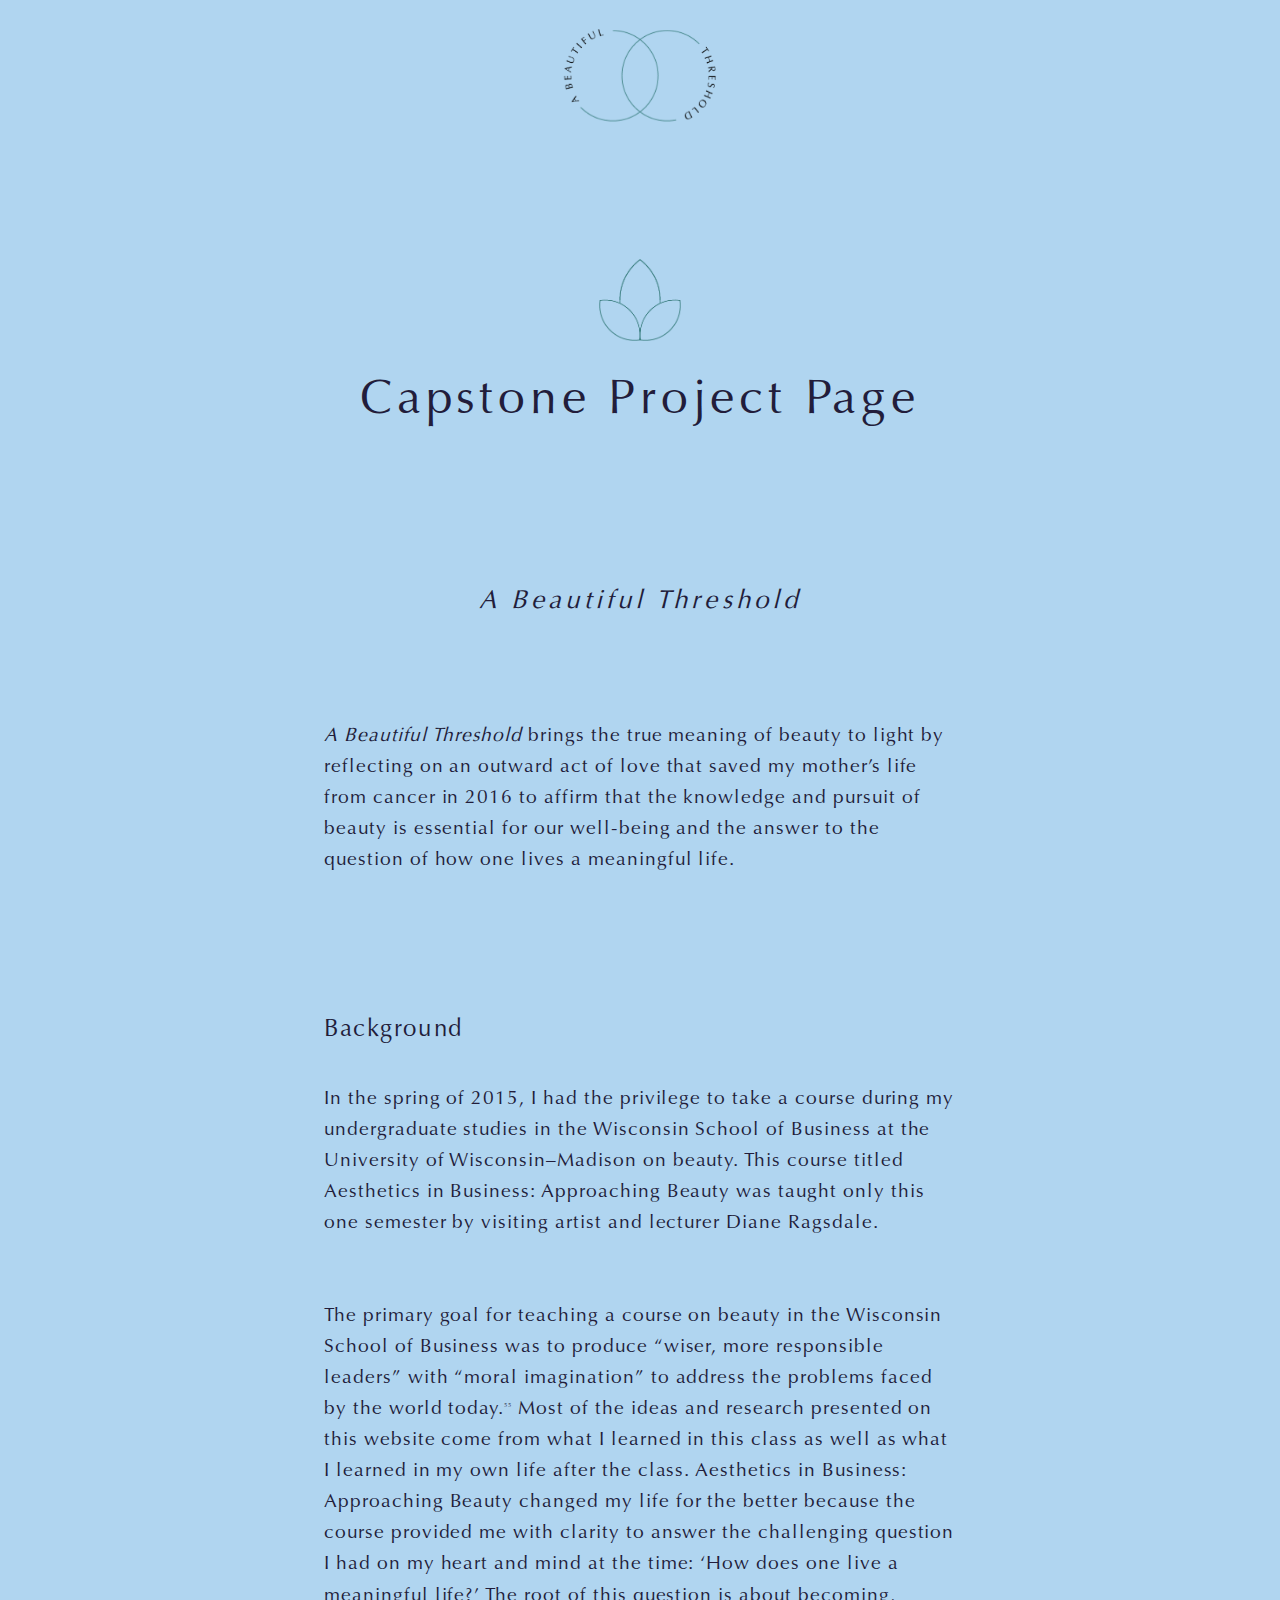
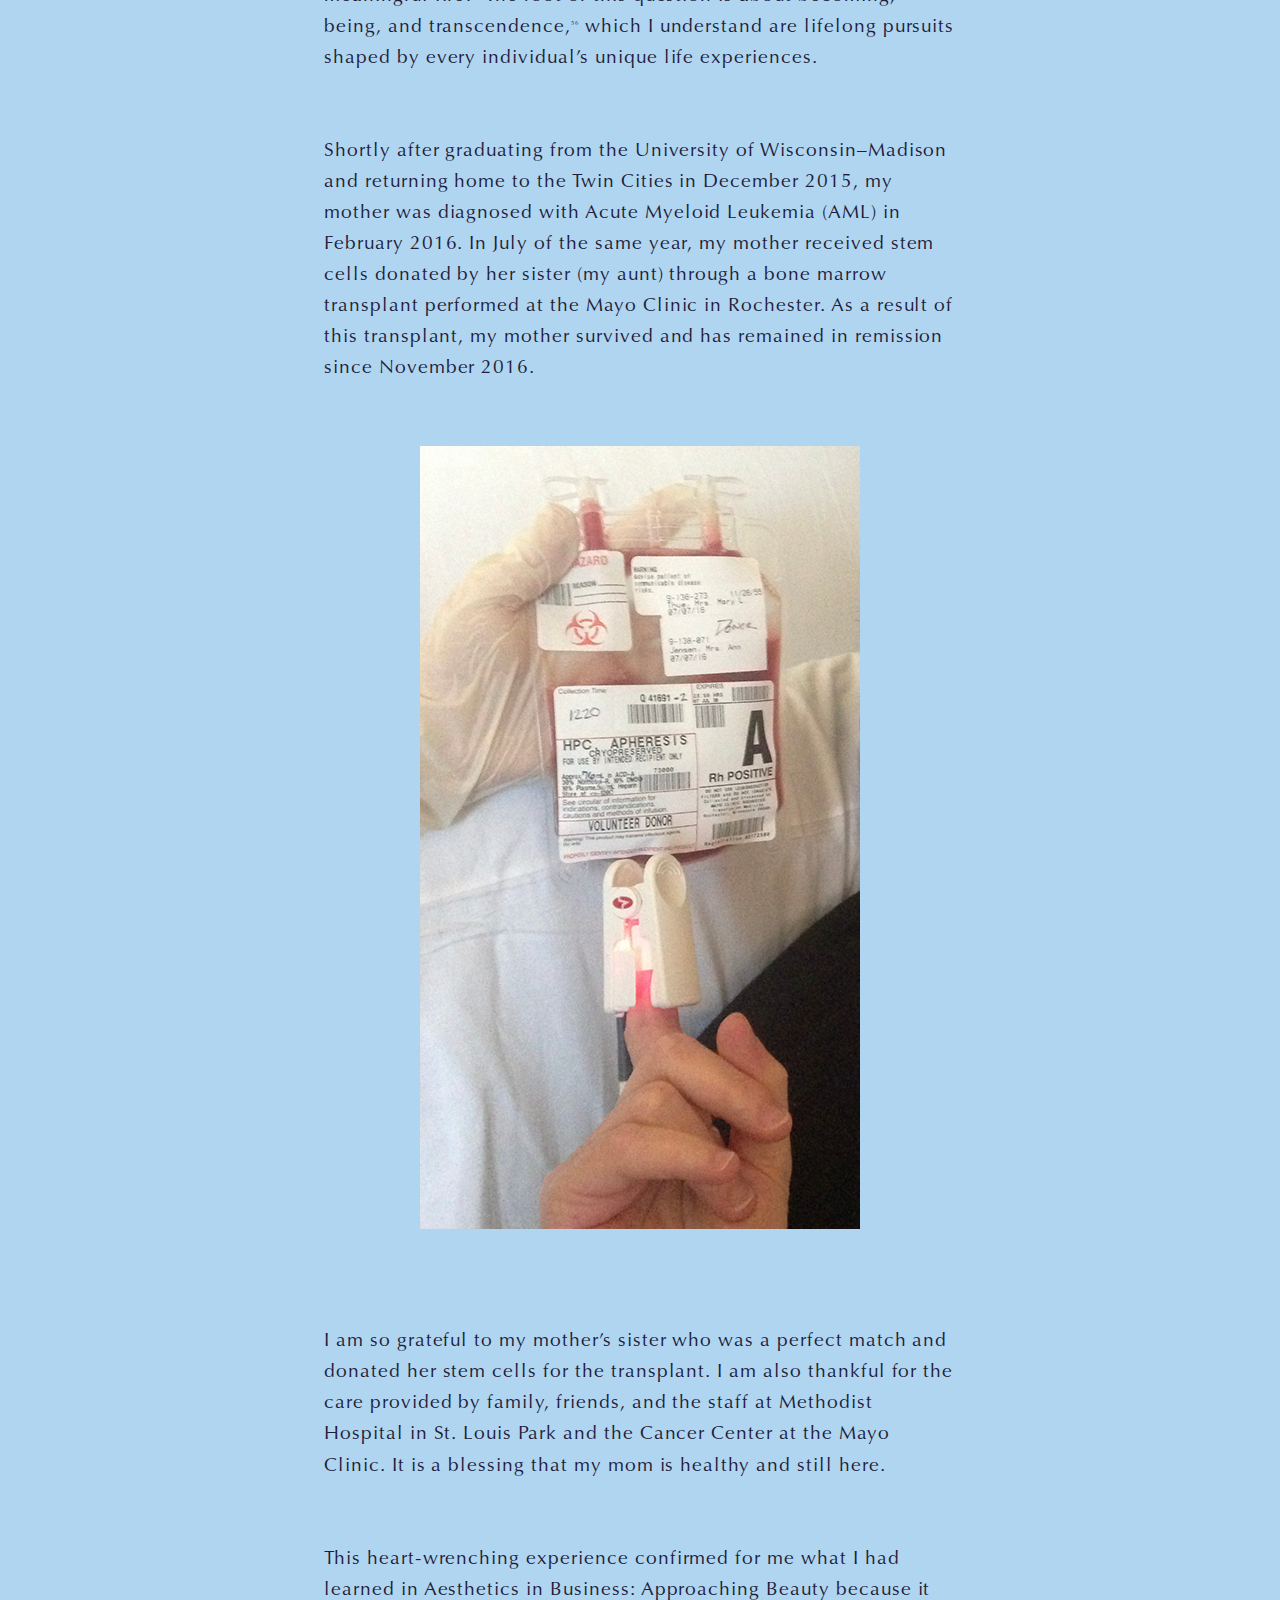
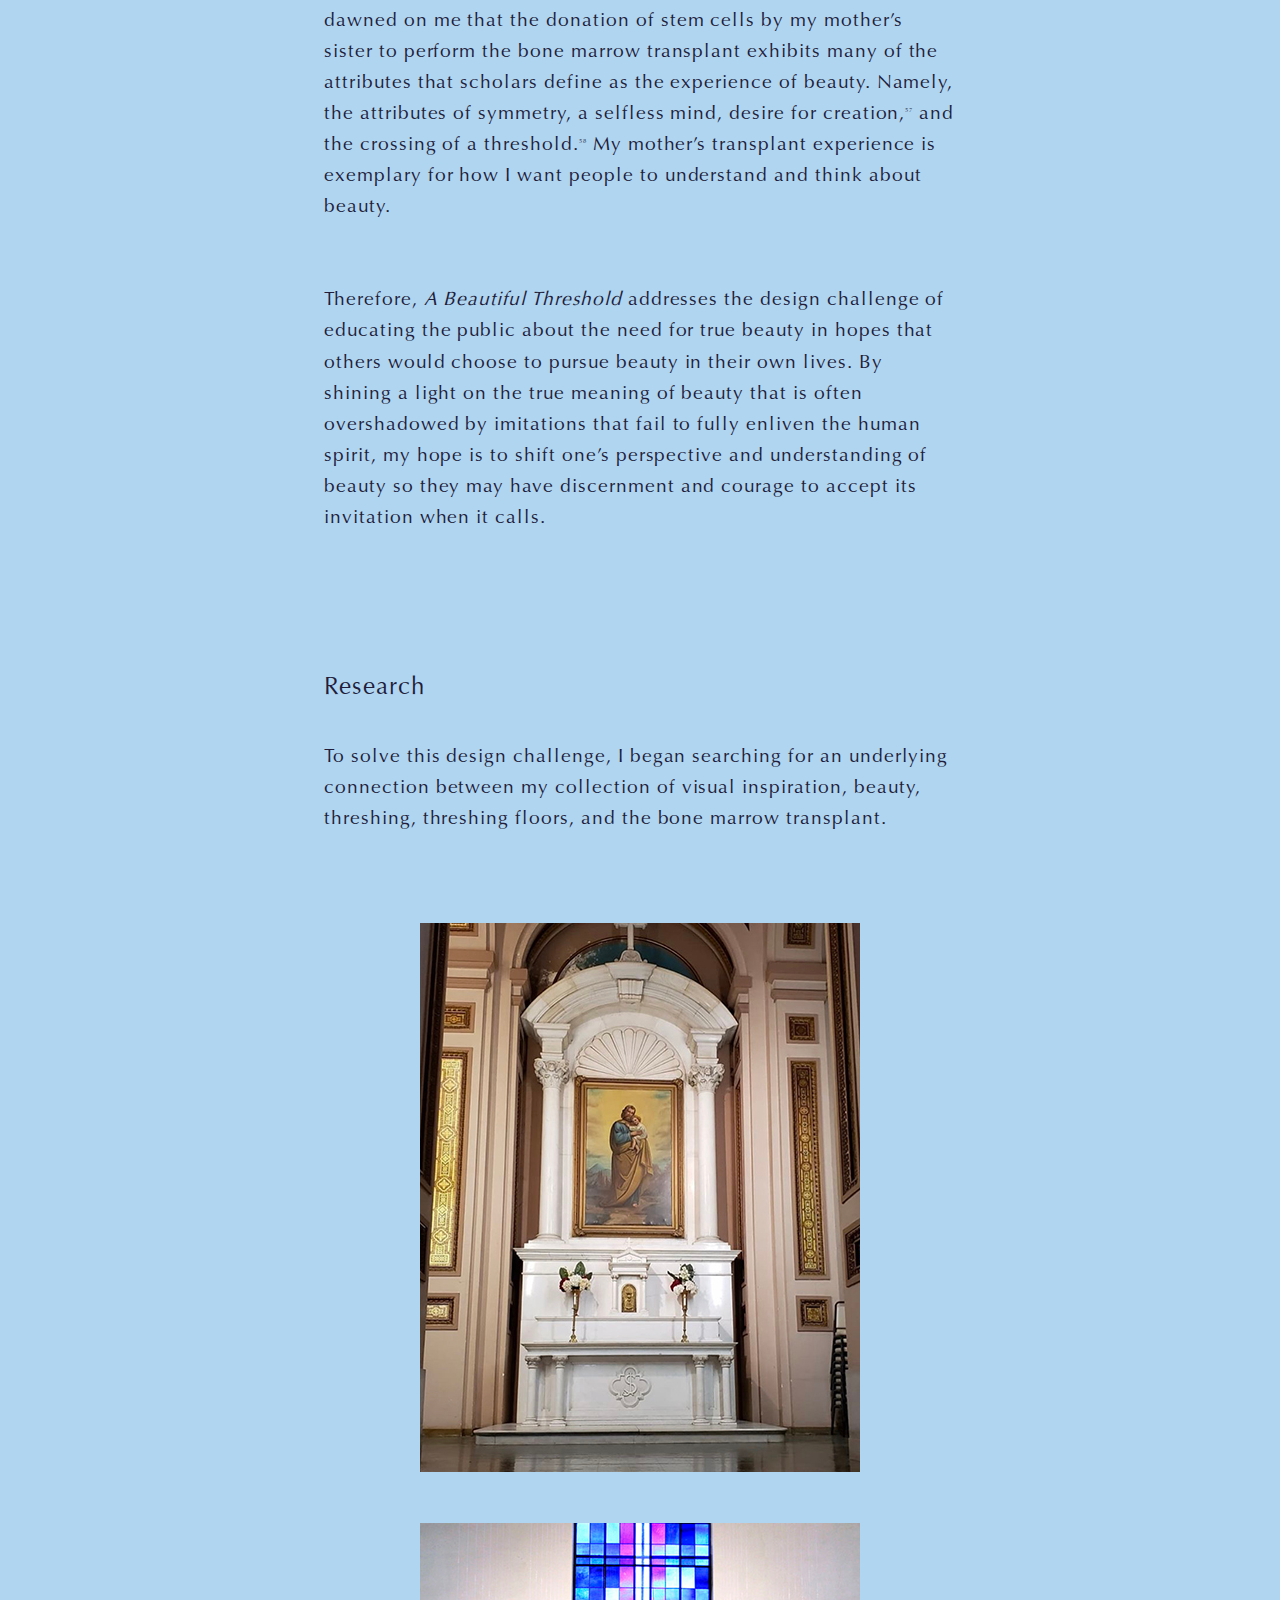
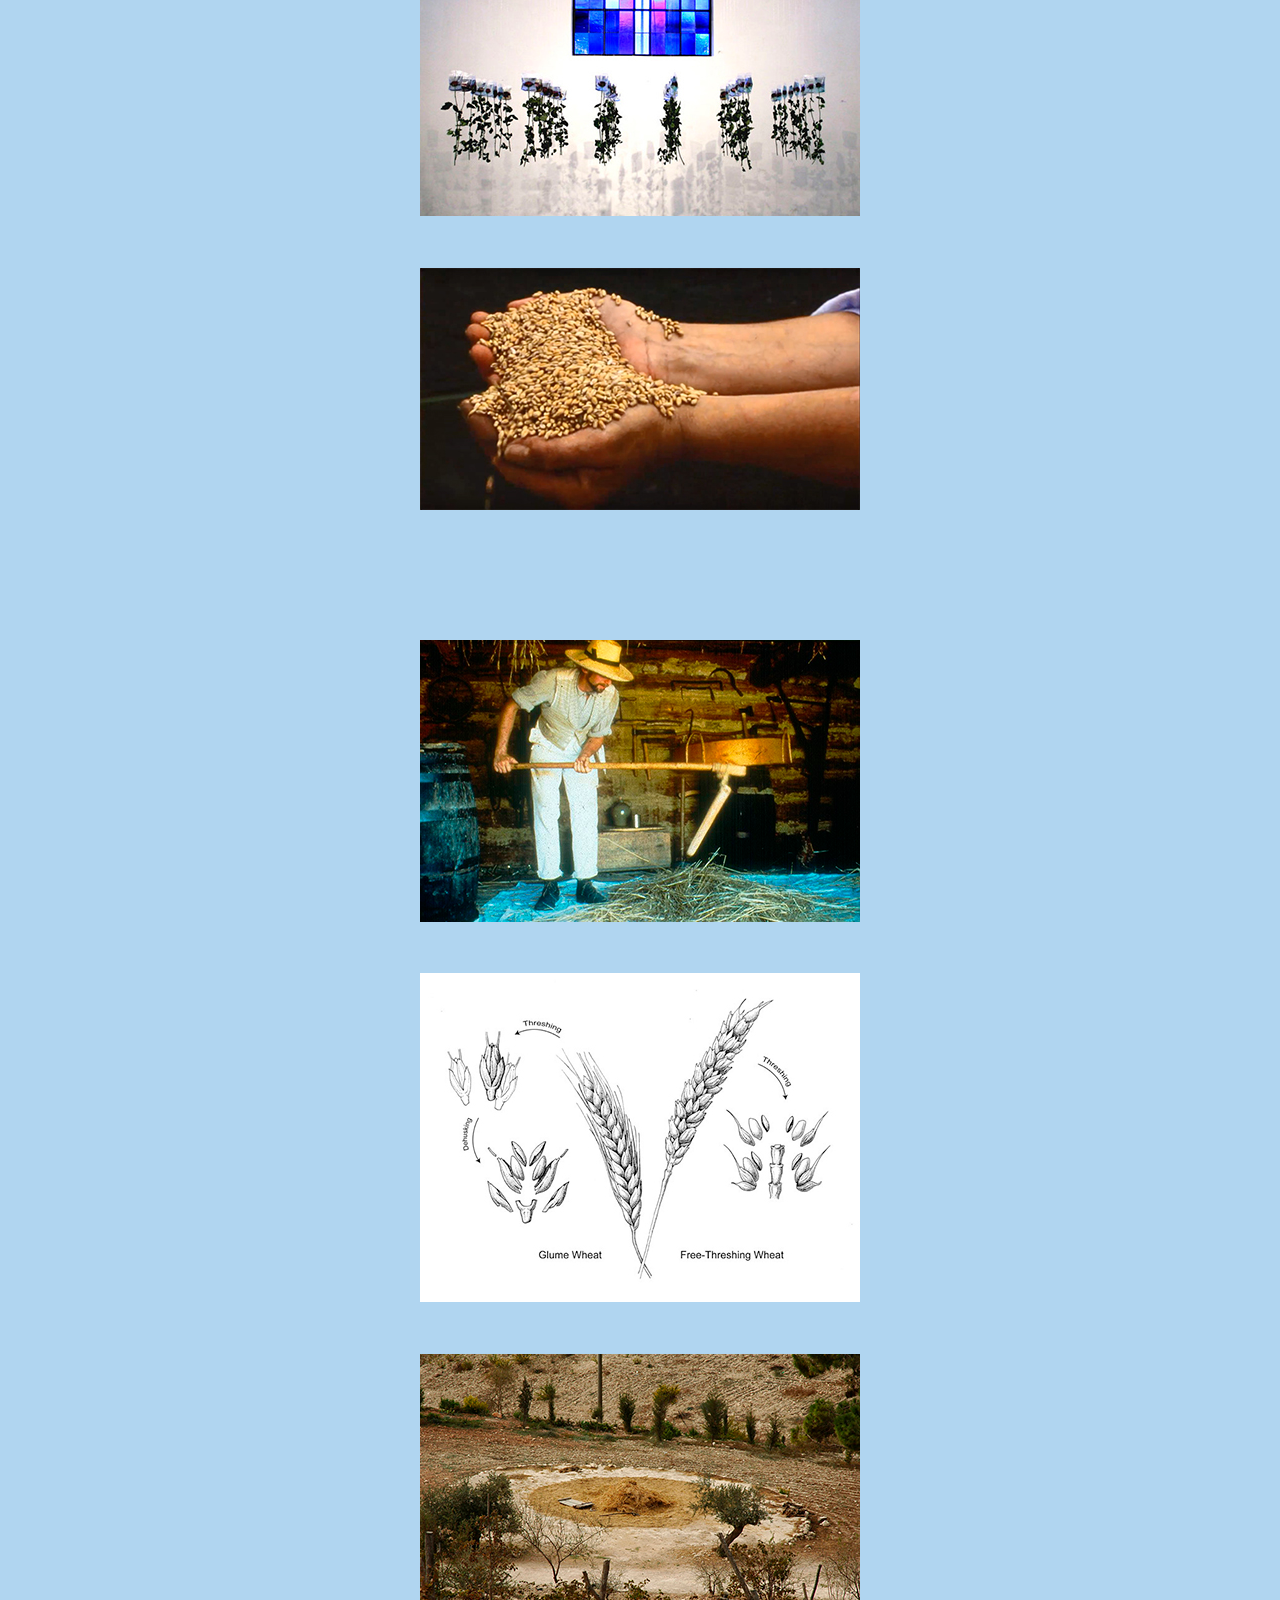
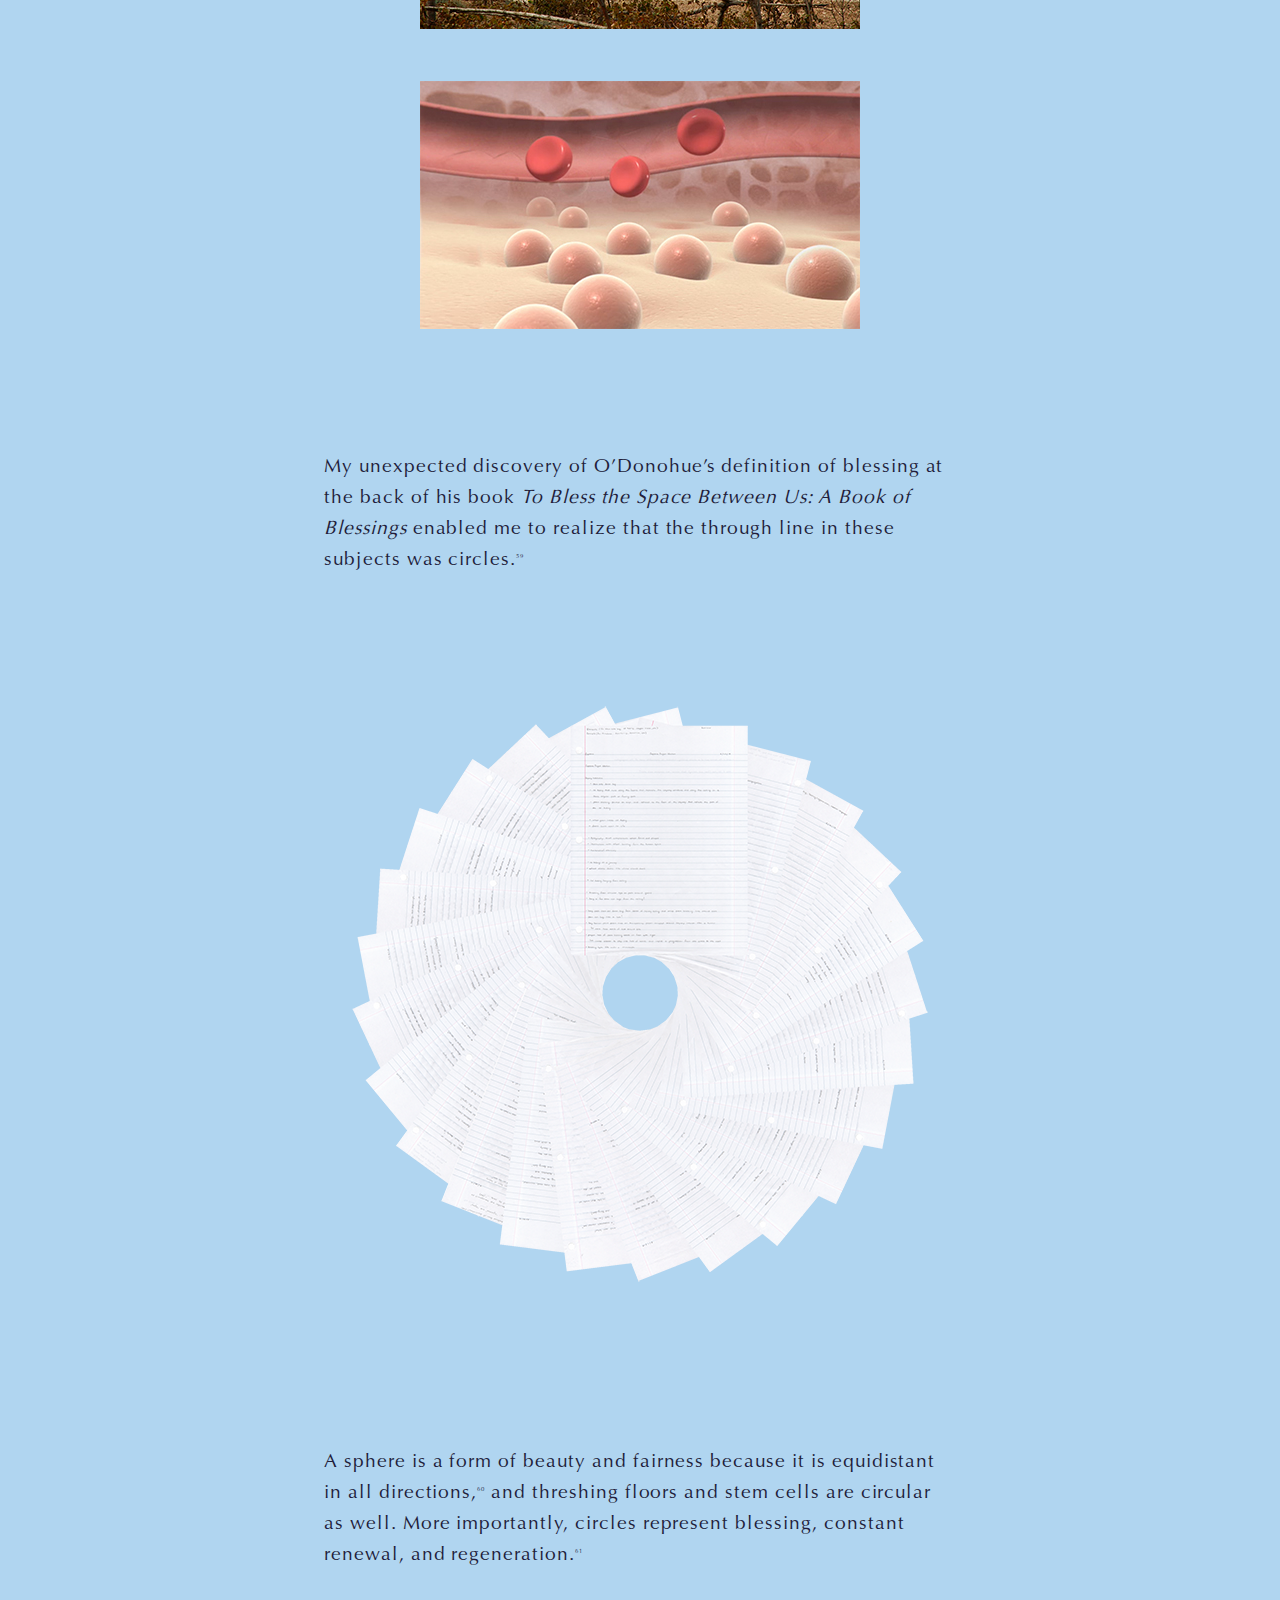
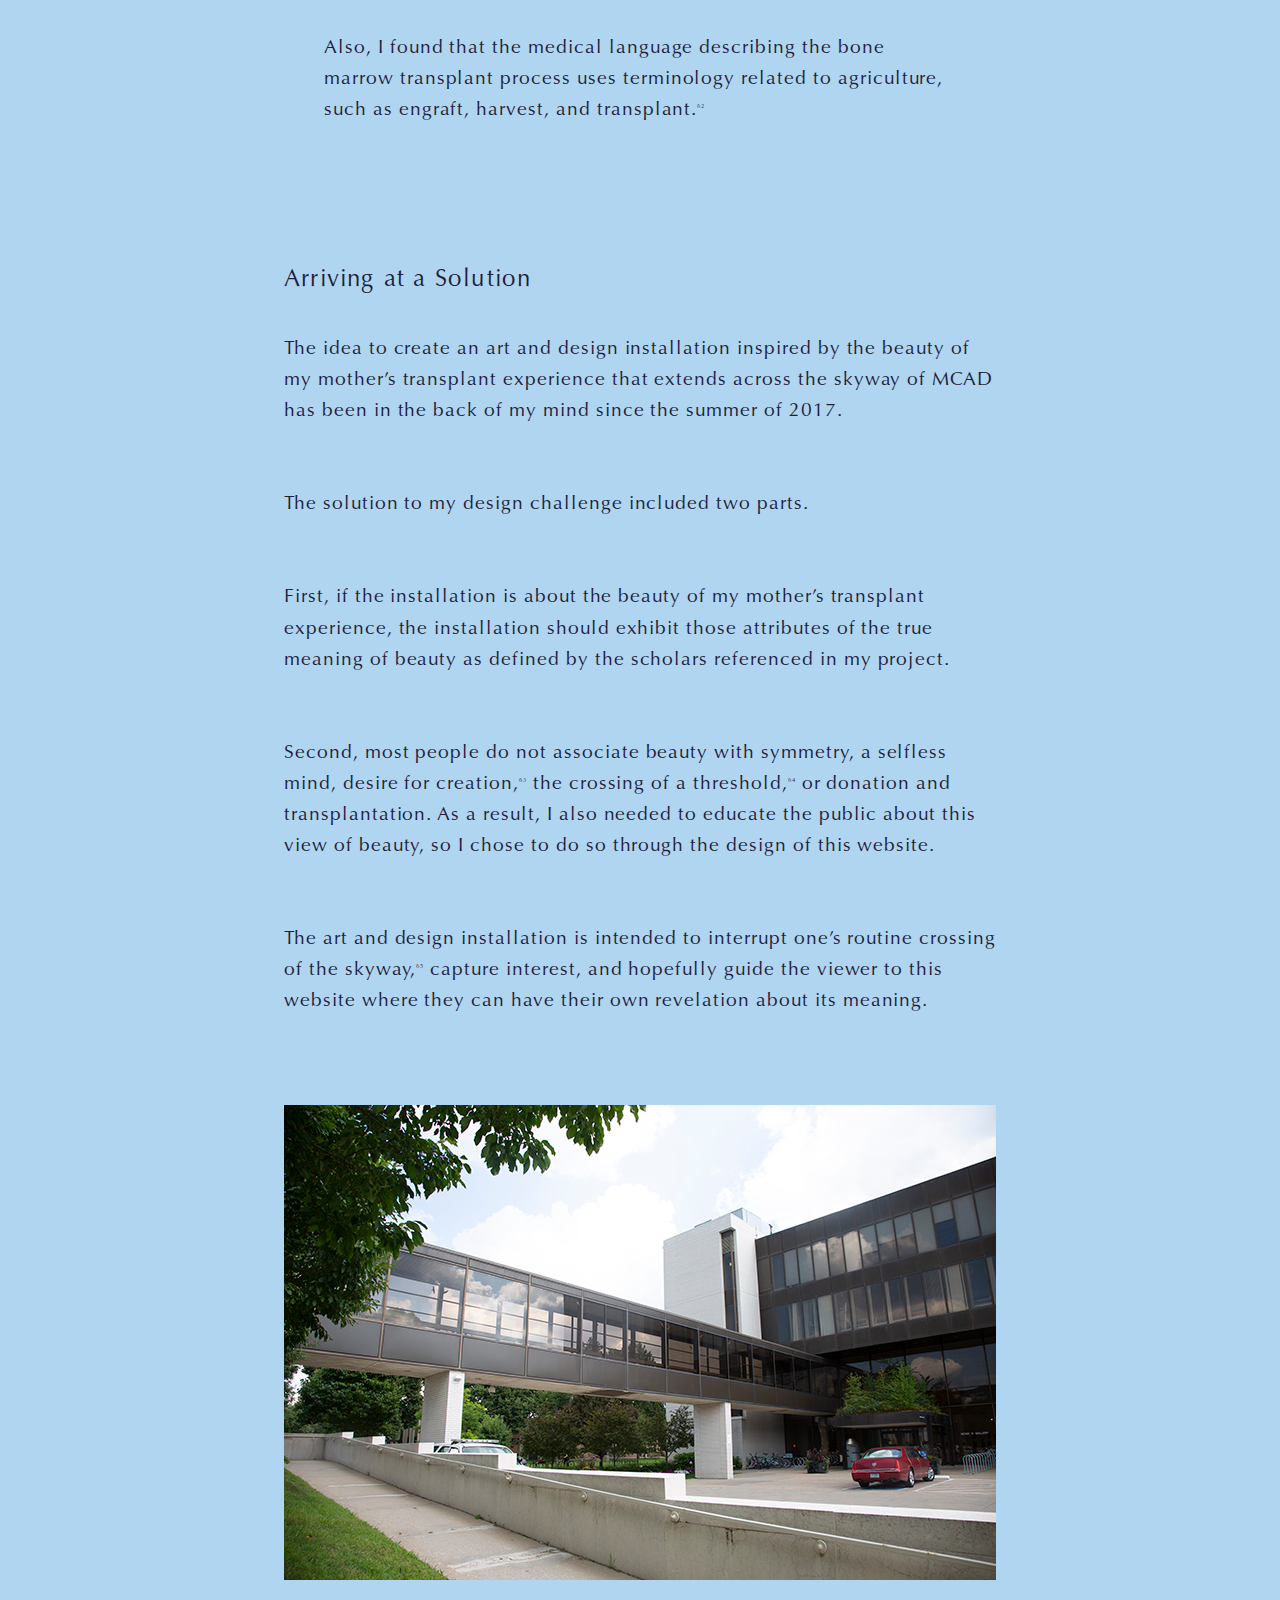
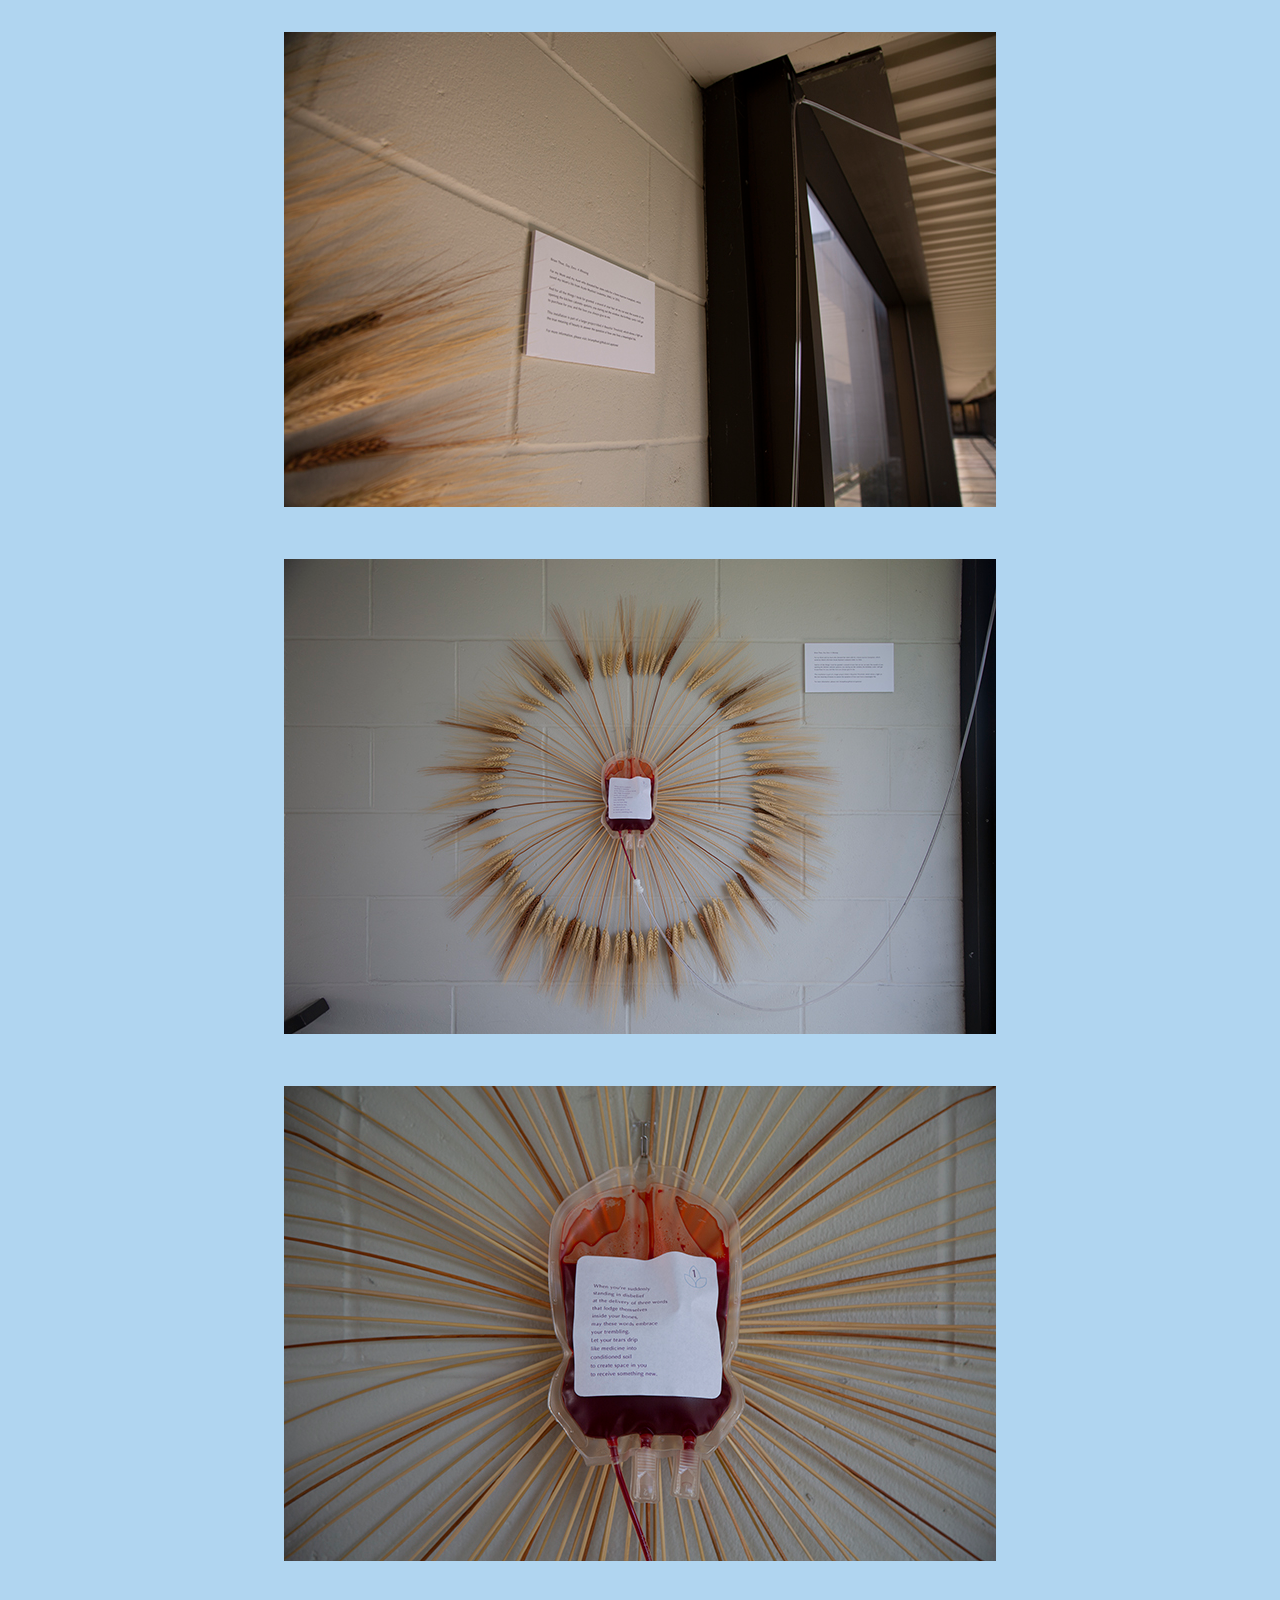
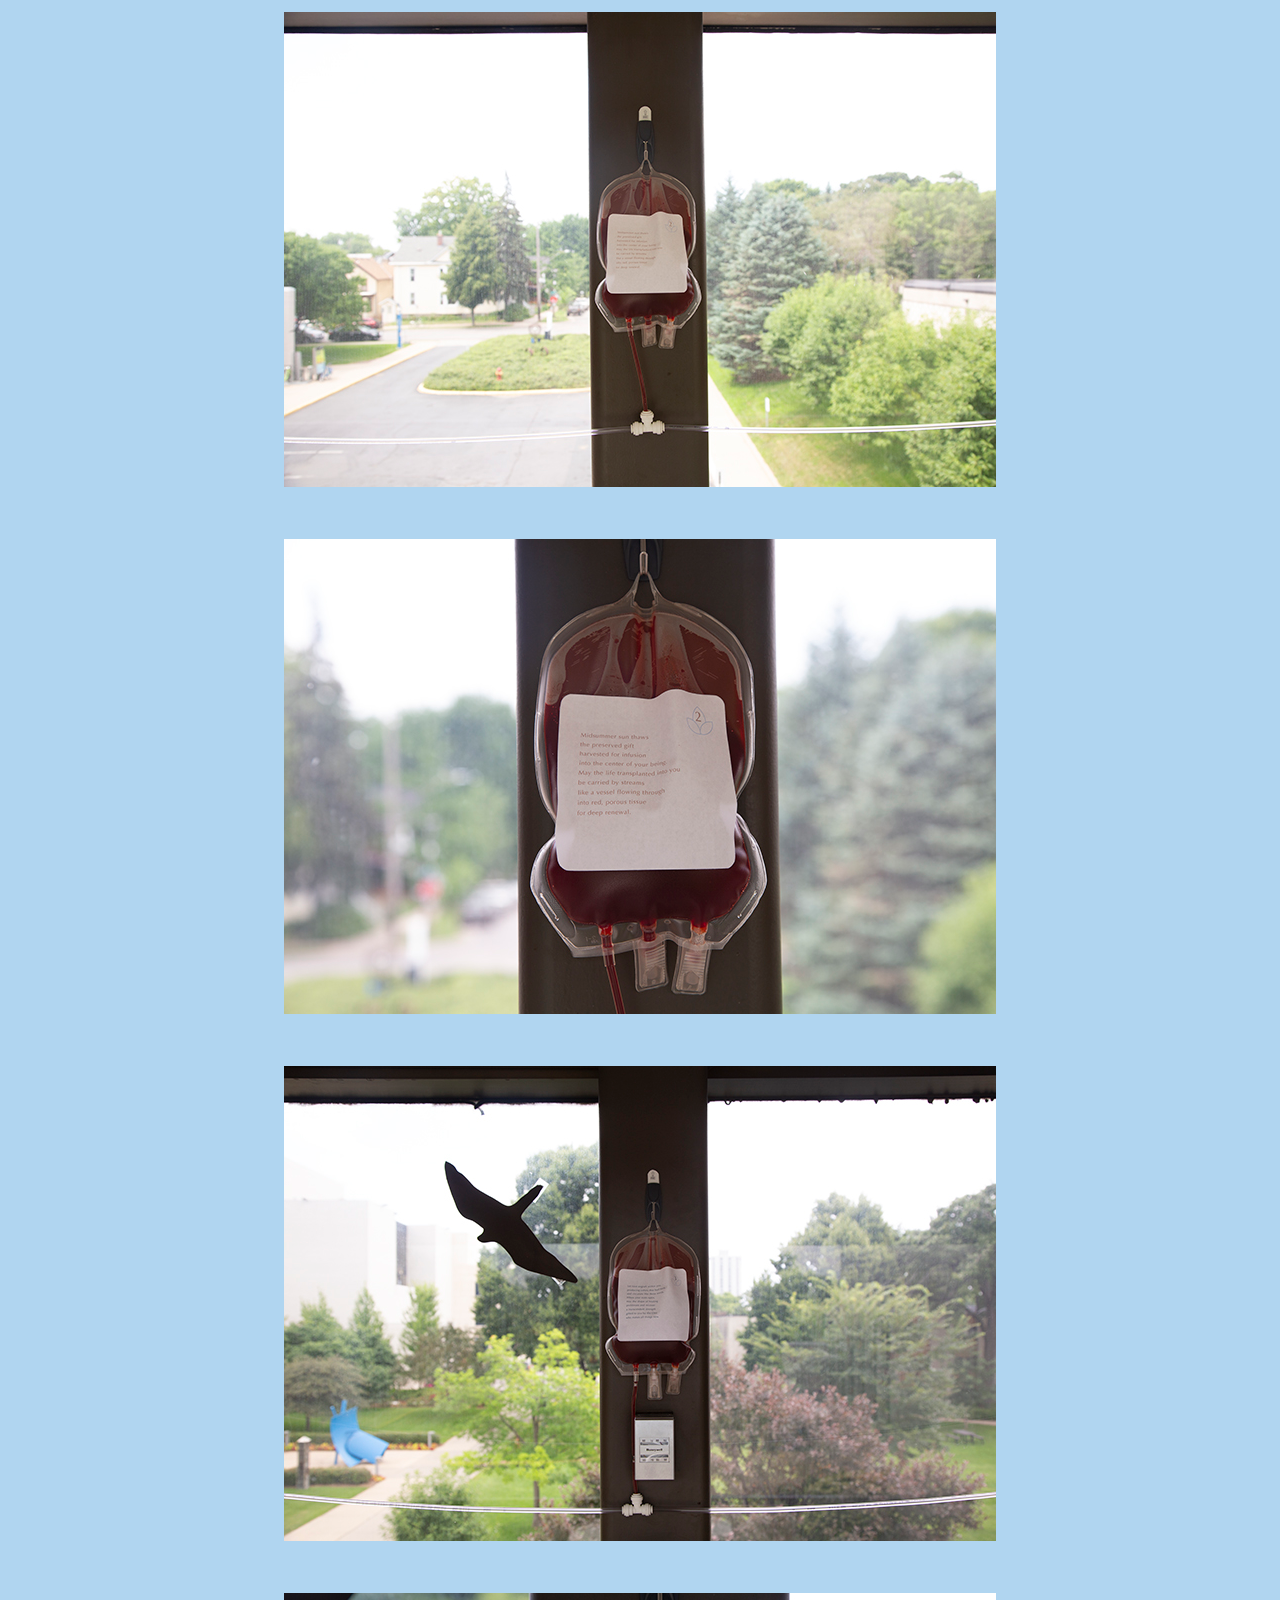
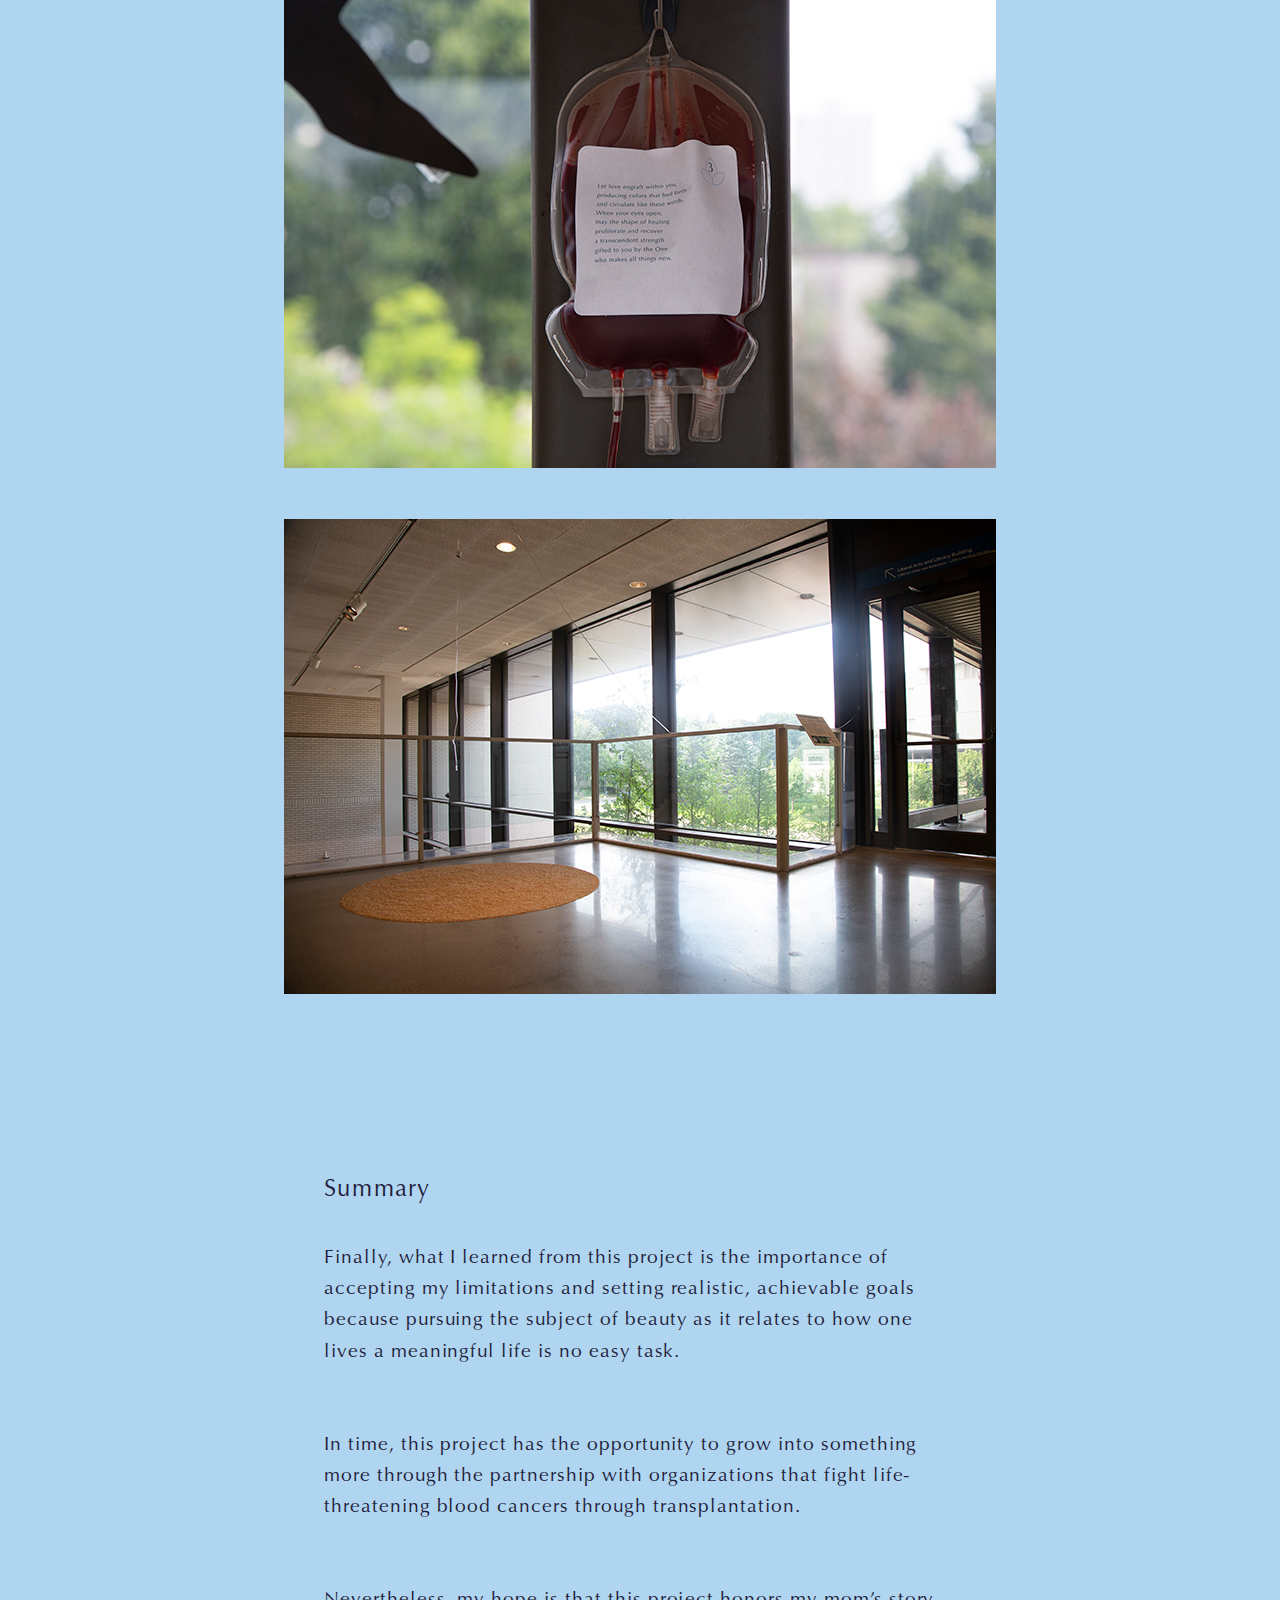
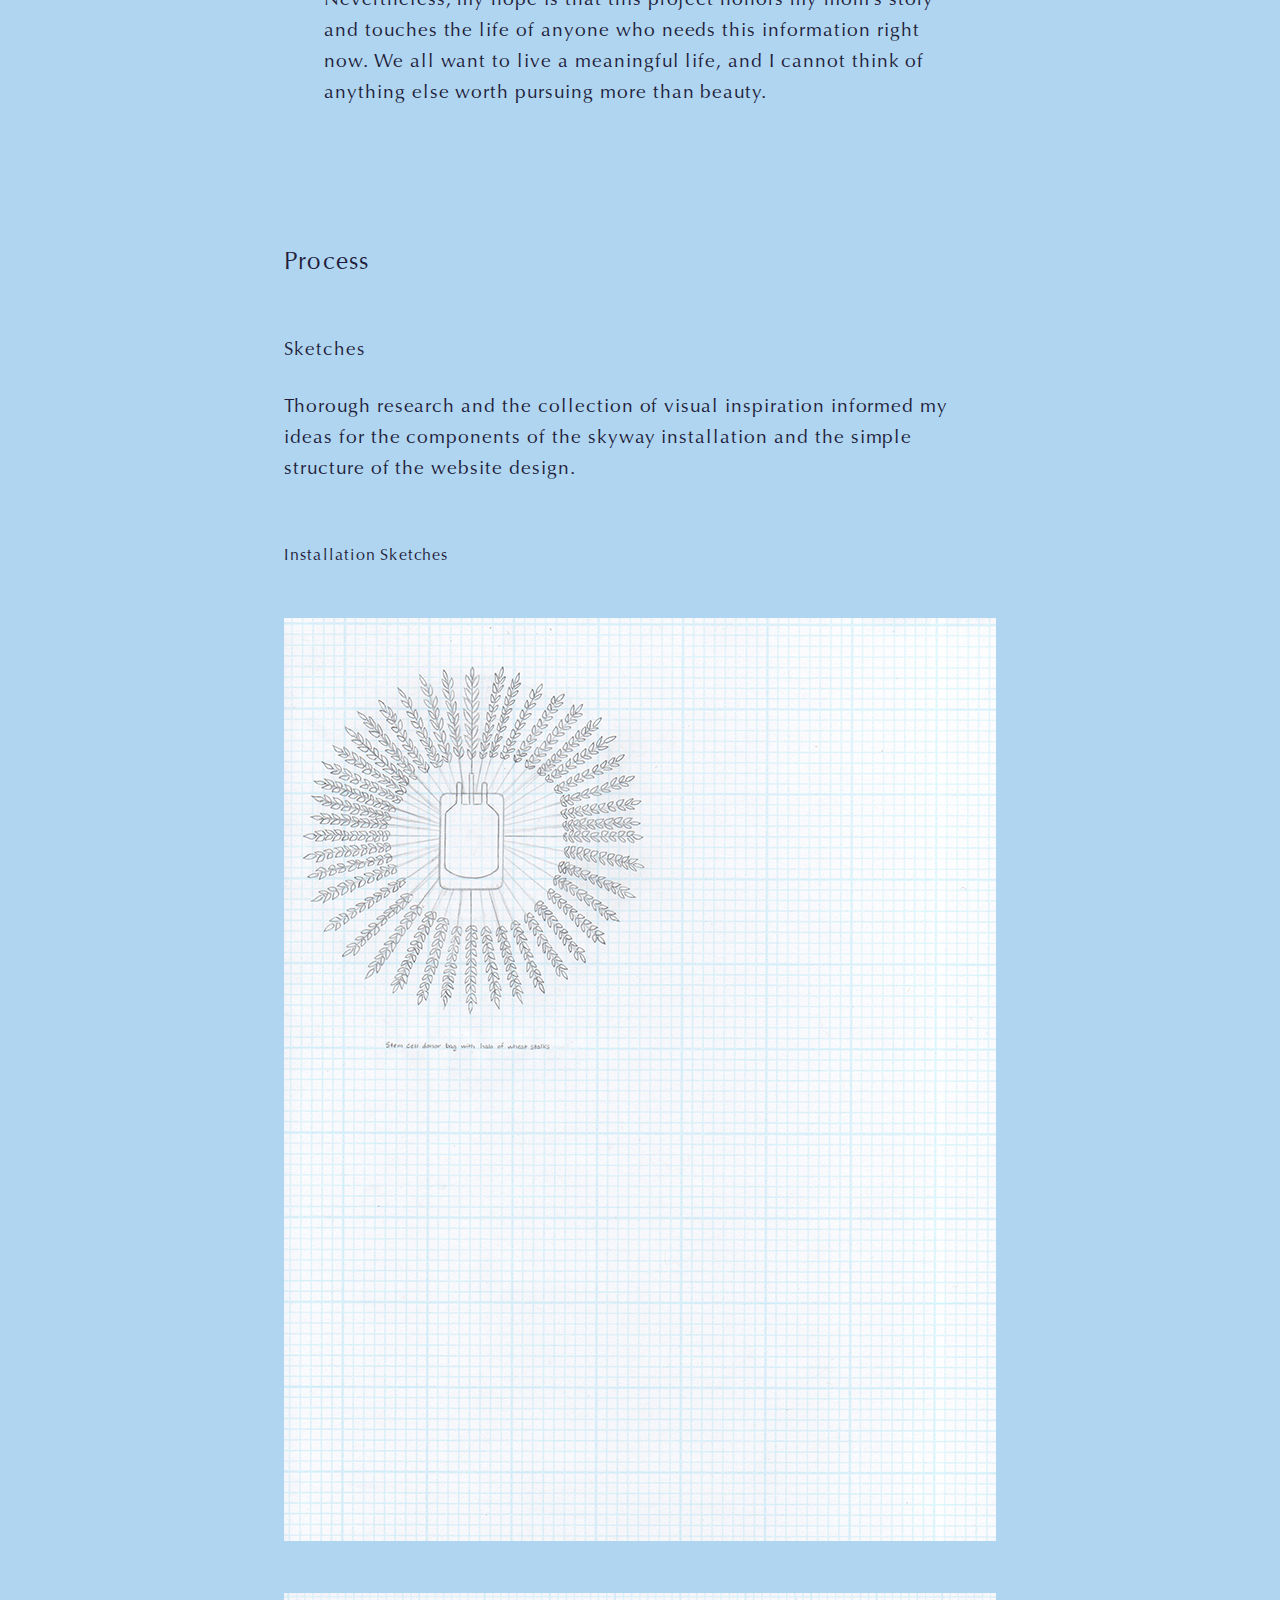
<file: capstone_project_page.html>
<!doctype html>
<html lang="en">
<head>
	<meta charset="utf-8">
	<title>Capstone Project Page</title>
	<link type="text/css" rel="stylesheet" href="main.css">
</head>

<body>
	<nav class="main-nav">
			<a href="index.html"><img src="images/a_beautiful_threshold_logo_design_2_type_and_vector_rich_black_and_turquoise_rgb_0.4pt.png" alt="A Beautiful Threshold logo design"></a>
	</nav>

	<section class="main-content">
		<header class="page-header">
			<img src="images/a_beautiful_threshold_icon_design_vector_turquoise_rgb_0.4pt.png" alt="Chaff falling from wheat grain or flower blooming icon">
			<h1>Capstone Project Page</h1>
		</header>

		<header class="content-header">
			<h2><cite>A Beautiful Threshold</cite></h2>
		</header>

		<section class="content">
			<p><cite>A Beautiful Threshold</cite> brings the true meaning of beauty to light by reflecting on an outward act of love that saved my mother’s life from cancer in 2016 to affirm that the knowledge and pursuit of beauty is essential for our well-being and the answer to the question of how one lives a meaningful life.</p>
		</section>		

		<section class="content">
			<h2>Background</h2>
				<p>In the spring of 2015, I had the privilege to take a course during my undergraduate studies in the Wisconsin School of Business at the University of Wisconsin–Madison on beauty. This course titled Aesthetics in Business: Approaching Beauty was taught only this one semester by visiting artist and lecturer Diane Ragsdale.<p>

				<p>The primary goal for teaching a course on beauty in the Wisconsin School of Business was to produce “wiser, more responsible leaders” with “moral imagination” to address the problems faced by the world today.<sup>55</sup> Most of the ideas and research presented on this website come from what I learned in this class as well as what I learned in my own life after the class. Aesthetics in Business: Approaching Beauty changed my life for the better because the course provided me with clarity to answer the challenging question I had on my heart and mind at the time: ‘How does one live a meaningful life?’ The root of this question is about becoming, being, and transcendence,<sup>56</sup> which I understand are lifelong pursuits shaped by every individual’s unique life experiences.</p>

				<p>Shortly after graduating from the University of Wisconsin–Madison and returning home to the Twin Cities in December 2015, my mother was diagnosed with Acute Myeloid Leukemia (AML) in February 2016. In July of the same year, my mother received stem cells donated by her sister (my aunt) through a bone marrow transplant performed at the Mayo Clinic in Rochester. As a result of this transplant, my mother survived and has remained in remission since November 2016.</p>
		</section>

		<figure class="figure">
			<img src="images/stem_cell_donor_bag_photo_440x783px.jpg" alt="iPhone photo of stem cell donor bag with sticker labels">
		</figure>

		<section class="content">
				<p>I am so grateful to my mother’s sister who was a perfect match and donated her stem cells for the transplant. I am also thankful for the care provided by family, friends, and the staff at Methodist Hospital in St. Louis Park and the Cancer Center at the Mayo Clinic. It is a blessing that my mom is healthy and still here.</p>

				<p>This heart-wrenching experience confirmed for me what I had learned in Aesthetics in Business: Approaching Beauty because it dawned on me that the donation of stem cells by my mother’s sister to perform the bone marrow transplant exhibits many of the attributes that scholars define as the experience of beauty. Namely, the attributes of symmetry, a selfless mind, desire for creation,<sup>57</sup> and the crossing of a threshold.<sup>58</sup> My mother’s transplant experience is exemplary for how I want people to understand and think about beauty.</p>

				<p>Therefore, <cite>A Beautiful Threshold</cite> addresses the design challenge of educating the public about the need for true beauty in hopes that others would choose to pursue beauty in their own lives. By shining a light on the true meaning of beauty that is often overshadowed by imitations that fail to fully enliven the human spirit, my hope is to shift one’s perspective and understanding of beauty so they may have discernment and courage to accept its invitation when it calls.</p>
		</section>

		<section class="content">
			<h2>Research</h2>
				<p>To solve this design challenge, I began searching for an underlying connection between my collection of visual inspiration, beauty, threshing, threshing floors, and the bone marrow transplant.</p>
		</section>
		
		<section class="figure-grid">
			<img src="images/altar_saint_joseph_church_of_the_gesu_440x549px.jpg" alt="Photo of the altar of Saint Joseph at Church of the Gesu">
			<img src="images/min_jeong_seo_to_live_on_440x293px.jpg" alt="Photo of art installation titled To Live On by Min Jeong Seo">
			<img src="images/wheat_grains_in_hands_440x242px.jpg" alt="Photo of wheat grains in hands">
		</section>

		<section class="figure-grid">
			<img src="images/flailing_wheat_440x282px.jpg" alt="Photo of man flailing wheat">
			<img src="images/threshing_wheat_illustration_440x329px.jpg" alt="Illustration of wheat being threshed">
			<img src="images/nazareth_village_threshing_floor_440x275px.jpg" alt="Photo of Nazareth Village threshing floor">
			<img src="images/mayo_clinic_video_how_a_stem_cell_transplant_works_screenshot_440x248px.jpg" alt="Screenshot from Mayo Clinic video of how a stem cell transplant works">
		</section>

		<section class="content">
			<p>My unexpected discovery of O’Donohue’s definition of blessing at the back of his book <cite>To Bless the Space Between Us: A Book of Blessings</cite> enabled me to realize that the through line in these subjects was circles.<sup>59</sup></p>
		</section>	 

		<figure class="figure">
			<img src="images/a_beautiful_threshold_capstone_project_page_research_presentation_image_final_712x712px.png" alt="Research notes spread out in a circle">
		</figure>

		<section class="content">
			<p>A sphere is a form of beauty and fairness because it is equidistant in all directions,<sup>60</sup> and threshing floors and stem cells are circular as well. More importantly, circles represent blessing, constant renewal, and regeneration.<sup>61</sup></p>

			<p>Also, I found that the medical language describing the bone marrow transplant process uses terminology related to agriculture, such as engraft, harvest, and transplant.<sup>62</sup></p>
		</section>

		<section class="content">
			<h2>Arriving at a Solution</h2>
				<p>The idea to create an art and design installation inspired by the beauty of my mother’s transplant experience that extends across the skyway of MCAD has been in the back of my mind since the summer of 2017.</p> 

				<p>The solution to my design challenge included two parts.</p> 

				<p>First, if the installation is about the beauty of my mother’s transplant experience, the installation should exhibit those attributes of the true meaning of beauty as defined by the scholars referenced in my project.</p> 

				<p>Second, most people do not associate beauty with symmetry, a selfless mind, desire for creation,<sup>63</sup> the crossing of a threshold,<sup>64</sup> or donation and transplantation. As a result, I also needed to educate the public about this view of beauty, so I chose to do so through the design of this website.</p>

				<p>The art and design installation is intended to interrupt one’s routine crossing of the skyway,<sup>65</sup> capture interest, and hopefully guide the viewer to this website where they can have their own revelation about its meaning.</p>

				<section class="figure-grid">
					<img src="images/day_zero_a_blessing_documentation_photo_1_712x475px.jpg" alt="Day Zero: A Blessing art and design installation documentation photo 1">
					<img src="images/day_zero_a_blessing_documentation_photo_2_712x475px.jpg" alt="Day Zero: A Blessing art and design installation documentation photo 2">
					<img src="images/day_zero_a_blessing_documentation_photo_3_712x475px.jpg" alt="Day Zero: A Blessing art and design installation documentation photo 3">
					<img src="images/day_zero_a_blessing_documentation_photo_4_712x475px.jpg" alt="Day Zero: A Blessing art and design installation documentation photo 4">
					<img src="images/day_zero_a_blessing_documentation_photo_5_712x475px.jpg" alt="Day Zero: A Blessing art and design installation documentation photo 5">
					<img src="images/day_zero_a_blessing_documentation_photo_6_712x475px.jpg" alt="Day Zero: A Blessing art and design installation documentation photo 6">
					<img src="images/day_zero_a_blessing_documentation_photo_7_712x475px.jpg" alt="Day Zero: A Blessing art and design installation documentation photo 7">
					<img src="images/day_zero_a_blessing_documentation_photo_8_712x475px.jpg" alt="Day Zero: A Blessing art and design installation documentation photo 8">
					<img src="images/day_zero_a_blessing_documentation_photo_9_712x475px.jpg" alt="Day Zero: A Blessing art and design installation documentation photo 9">
				</section>
		</section>

		<section class="content">
			<h2>Summary</h2>
				<p>Finally, what I learned from this project is the importance of accepting my limitations and setting realistic, achievable goals because pursuing the subject of beauty as it relates to how one lives a meaningful life is no easy task.</p> 

				<p>In time, this project has the opportunity to grow into something more through the partnership with organizations that fight life-threatening blood cancers through transplantation.</p>

				<p>Nevertheless, my hope is that this project honors my mom’s story and touches the life of anyone who needs this information right now. We all want to live a meaningful life, and I cannot think of anything else worth pursuing more than beauty.</p>
		</section>

		<section class="content">
			<h2>Process</h2>
				<h3>Sketches</h3>
					<p>Thorough research and the collection of visual inspiration informed my ideas for the components of the skyway installation and the simple structure of the website design.</p>

			<h4>Installation Sketches</h4>
				<section class="figure-grid">
					<img src="images/stem_cell_donor_bag_and_halo_of_wheat_stalks_sketch_712x923px.jpg" alt="Sketch of stem cell donor bag and halo of wheat stalks on grid paper">
					<img src="images/skyway_installation_cross_section_sketch_712x549px.jpg" alt="Sketch of skyway installation cross section on grid paper">
					<img src="images/iv_tube_and_circular_formation_of_wheat_grains_sketch_712x923px.jpg" alt="Sketch of IV tube and circular formation of wheat grains on floor on grid paper">
				</section>

			<h4>Logo and Website Sketches</h4>
					<img src="images/a_beautiful_threshold_logo_design_sketches_712x923px.jpg" alt="Thumbnail sketches of A Beautiful Threshold logo design options on grid paper">
				<figure class="logo-sketch-custom">
					<img src="images/a_beautiful_threshold_logo_design_vector_turquoise_rgb.png" alt="A Beautiful Threshold logo design with joining circular wheat stalks">
				</figure>

				<section class="figure-grid">
					<img src="images/capstone_project_final_deliverable_website_wireframe_sketches_page_1_712x549px.jpg" alt="Wireframe sketch of final deliverable website on grid paper">
					<img src="images/capstone_project_final_deliverable_website_wireframe_sketches_page_2_712x549px.jpg" alt="Wireframe sketch of final deliverable website on grid paper">
					<img src="images/capstone_project_final_deliverable_website_wireframe_sketches_page_3_712x549px.jpg" alt="Wireframe sketch of final deliverable website on grid paper">
					<img src="images/capstone_project_final_deliverable_website_wireframe_sketches_page_4_712x549px.jpg" alt="Wireframe sketch of final deliverable website on grid paper">
				</section>

			<section class="content">
					<p>Inspired by the blessings written by O’Donohue, I wrote my own three-part blessing for this project. Originally, a typographic animation of this blessing was going to be projected onto the floor of the skyway at night (see below), but the physical limitation of the height of the skyway ceiling made the projection too small and illegible.</p> 

					<p>Each part of the blessing is printed onto the sticker label of the three blood donor bags featured in the skyway installation instead.</p>

					<!--<figure class="figure">
						<!--<img src="images/blessing_motion_graphic_vector_final_2_712x712px.gif" alt="Typographic motion graphic of blessing parts slowly rotating in a circle">
					</figure>-->
			</section>
		</section>

		<section class="content">
			<h2>Final Deliverables</h2>
				<h3>Typography</h3>
					<p>The typeface Optima was chosen for the identity of <cite>A Beautiful Threshold</cite>. I selected Optima because Hermann Zapf designed the letterforms in the proportions of the Golden Ratio,<sup>66</sup> which is a mathematical ratio that recurs in the appearance of things in nature that are considered beautiful.<sup>67</sup></p>

					<figure class="figure">
						<img src="images/optima_typeset_712x401px.jpg" alt="Image of Optima typeset by Hermann Zapf">
					</figure>

				<h3>Color Palette</h3>
					<p>The logo design for <cite>A Beautiful Threshold</cite> is black and turquoise because these were the colors of the handkerchief my mother wore after her chemotherapy and during her transplant and recovery.</p>

					<p>The light blue comes from the color of hospital gowns while the deep magenta is inspired by the color of stem cells under a microscope.<sup>68</sup></p>

					<figure class="figure">
						<img src="images/a_beautiful_threshold_brand_color_palette_presentation_final_2_712x405px.jpg" alt="Image of color palette with overlapping circular color swatches">
					</figure>

					<p>Applying the multiply effect to the crossing or overlapping of the primary colors produced new secondary colors in a process that symbolically reflected the concepts expressed by this project.</p>

				<h3>Final Logo Design and Icon</h3>
					<p>The final logo design for <cite>A Beautiful Threshold</cite> features the joining (or multiplication) of two circles whose intersecting form reminded me of the shape of a wheat grain. This shape was used to create an abstract icon that resembled wheat chaff falling from the grain or a flower blooming, both symbolic of renewal.</p>

					<figure class="logo-custom">
						<img src="images/a_beautiful_threshold_logo_design_2_type_and_vector_rich_black_and_turquoise_rgb_0.4pt.png" alt="A Beautiful Threshold logo design">
					</figure>
					
					<figure class="icon-custom">
						<img src="images/a_beautiful_threshold_icon_design_vector_turquoise_rgb_0.4pt.png" alt="Chaff falling from wheat grain or flower blooming icon">
					</figure>

					<p>The second logo iteration was selected based on aesthetic preference once I realized the icon could fit in the logo mark once overlapped. This reminded me of Scarry’s etymological explanation of the word fairness as it relates to justice originating from its use in aesthetics as “perfection of fit,”<sup>69</sup> similar to the way my mom and her sister were a 10/10-match on all HLA markers for the bone marrow transplant.<sup>70</sup></p>
		</section>
	</section>

<footer class="page-footer">
	<article class="page-info">
		<p>Designed and written by Brian Thue</p>
		<p><cite><a href="index.html">A Beautiful Threshold</a></cite></p>
		<p><a href="https://docs.google.com/document/d/1xzVyT9tkaq7tnKGejWb7A1LGiLTHnBIwlQ0SkW247mE/edit?usp=sharing" target="_blank">Citations</a></p>
		<p><a href="https://docs.google.com/document/d/1Bk0yT2zb2llOJWb-ZgU82sClEegnebOxwhsPK9ZjPyk/edit?usp=sharing" target="_blank">Bibliography</a></p>
	</article>
</footer>
</body>
</html>
</file>
<file: main.css>
@charset "UTF-8";

/* Master of Arts in Graphic and Web Design Capstone Project
 * A Beautiful Threshold
 style.css
/*


/* Globals */

@font-face {
	font-family: "OptimaLTStd";
	src: url("fonts/OptimaLTStd.woff"),
		 url("fonts/OptimaLTStd.ttf");
}

html {
	box-sizing: border-box;
}

*,*:before, *:after {
	box-sizing: inherit;
}

html {
	background: #b0d5f0;
}

body {
	color: #221d3b;
	font-family: "OptimaLTStd", sans-serif;
}


/* Navigation */

.main-nav {
	/* border: 1px solid red; */
	color: #171837;
	letter-spacing: 0.1em;
	position: fixed;
	top: 0;
	left: 0;
	width: 100%;
}

.main-nav img {
	/* border: 1px solid turquoise; */
	display: block;
	margin: 0 auto;
	margin-top: 1.618em;
	margin-bottom: 1.618em;
	width: 12%;
	height: auto;
}

.main-nav li img {
	display: block;
	margin: 0 auto;
	margin-top: 1.618em;
	margin-bottom: 1.618em;
	padding-left: 0.75em;
	width: 42%;
	height: auto;
}

.main-nav ul {
	/* border: 1px solid turquoise; */
	display: flex;
	flex-direction: row;
	justify-content: space-evenly;
	align-items: center;
	list-style: none;
}

.main-nav li {
	/* border: 1px solid yellow; */
	transition: all 1s;
	opacity: 1.0;
}

.main-nav li a {
	color: #bf7372;
	text-decoration: none;
}

.main-nav li a:hover {
	color: #6d1a34;
	transition: all 1s;
}


/* Main Content */

.page-header img {
	/* border: 1px solid green; */
	display: block;
	margin: 0 auto;
	width: 14.7%;
	height: auto;
}

.main-content {
	/* border: 1px solid turquoise; */
	display: flex;
	flex-wrap: wrap;
	justify-content: center;
	width: 50%;
	margin: 0 auto;
	margin-top: 16.18em;
}


h1 {
	/* border: 1px solid green; */
	font-size: 3em;
	font-weight: lighter;
	letter-spacing: 0.1em;
	text-align: center;
	margin-bottom: 3.236em;
}

h2, h3, h4 {
	font-weight: lighter;
	letter-spacing: 0.05em;
	margin-top: 3.236em;
	margin-bottom: 1.618em;
}

.content-header h2 {
	font-size: 1.618em;
	letter-spacing: 0.1618em;
	margin: 0;
	margin-bottom: 3.236em;
	padding: 0;
}

blockquote, p {
	font-size: 1.2em;
	font-weight: lighter;
	letter-spacing: 0.05em;
	line-height: 1.618;
	margin-bottom: 3.236em;
}

sup {
	font-size: 0.1618em;
}

figure {
	/* border: 1px solid red; */
	display: flex;
	justify-content: center;
	margin: 0 auto;
	margin-bottom: 4.854em;
	width: 100%;
}

.figure-grid {
	/* border: 1px solid blue; */
	margin: 0 auto;
	margin-bottom: 4.854em;
	width: 100%;
	height: auto;
	display: flex;
	flex-direction: column;
	flex-wrap: wrap;
	justify-content: space-evenly;
	align-items: center;
}

.figure-grid img {
	margin-top: 1.618em;
	margin-bottom: 1.618em;
}

.logo-sketch-custom img {
	width: 26%;
	height: auto;
	margin: 9.25em;
}

.logo-sketch-custom {
	background-color: white;
	margin: 1.618em 0;
	width: 100%;
}

.logo-custom img {
	width: 24.25%;
	height: auto;
	margin: 9.25em;
}

.logo-custom {
	background-color: white;
	width: 100%;
}

.icon-custom img {
	width: 11.5%;
	height: auto;
	margin: 10.1em;
}

.icon-custom {
	background-color: white;
	width: 100%;
}


/* Page Footer */

.page-footer {
	margin: 0 auto;
	height: auto;
	width: 50%;
}

.page-footer a {
	font-size: 0.809em;
	transition: all 1s;
	opacity: 1.0;
	color: #bf7372;
	text-decoration: none;
}

.page-footer a:hover {
	color: #6d1a34;
	transition: all 1s;
}
</file>
